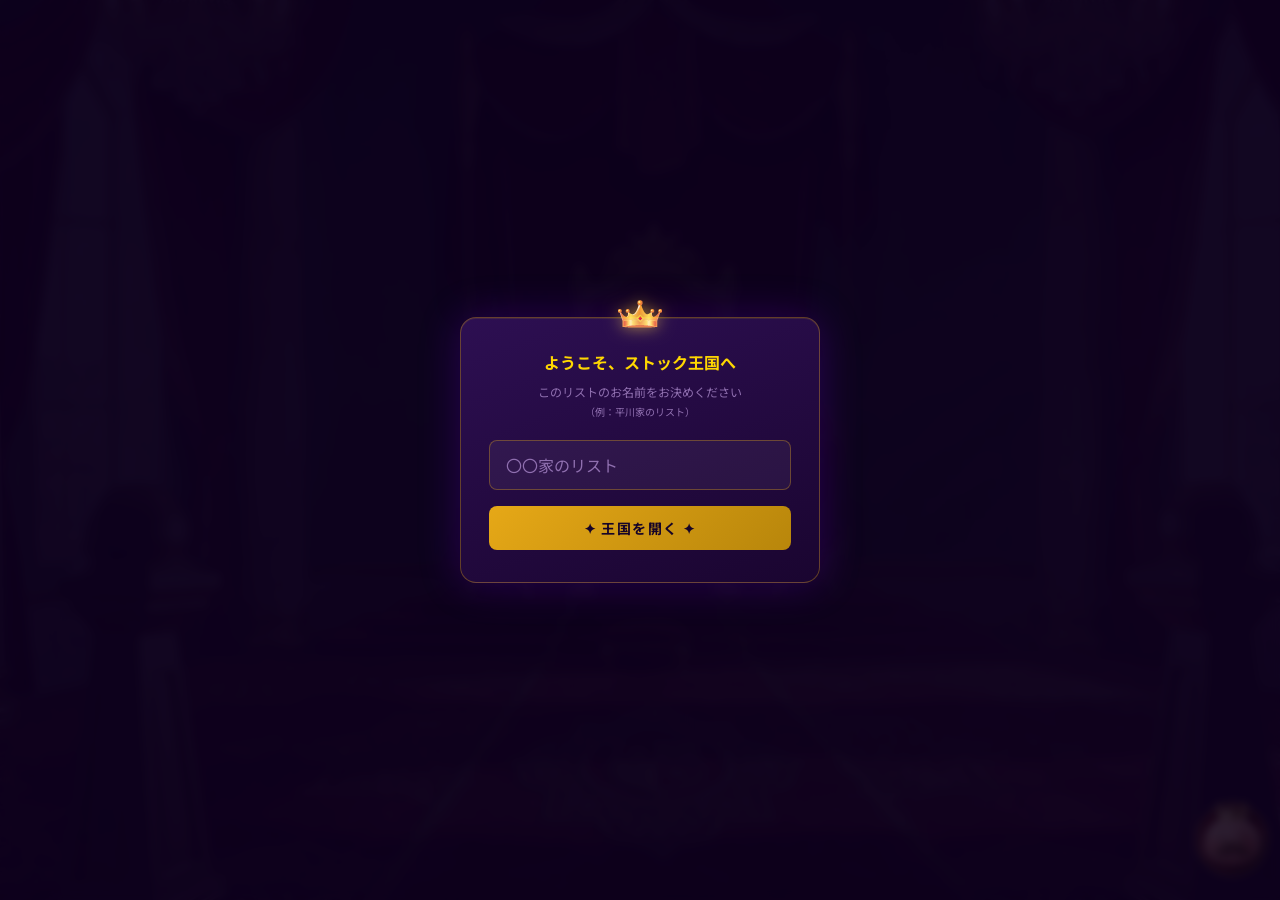
<file: index.html>
<!DOCTYPE html>
<html lang="ja">
<head>
  <meta charset="UTF-8">
  <meta name="viewport" content="width=device-width, initial-scale=1.0, maximum-scale=1.0">
  <title>我が家のストック王</title>
  <link href="https://fonts.googleapis.com/css2?family=Noto+Sans+JP:wght@400;500;700;900&display=swap" rel="stylesheet">
  <link rel="stylesheet" href="style.css">
</head>
<body>

<!-- ========== TITLE SCREEN ========== -->
<div id="title-screen">
  <div class="title-stars" id="starsContainer"></div>
  <canvas id="kingAuraCanvas" style="position:absolute;inset:0;width:100%;height:100%;pointer-events:none;z-index:4;"></canvas>
  <div class="title-logo-wrapper" style="position:relative;z-index:3;">
    <img id="titleLogoImg" src="stock-king-logo-ttl.png" style="width:512px;max-width:92vw;filter:drop-shadow(0 0 20px rgba(255,200,0,0.6));margin-bottom:0;" alt="ストック王">
  </div>
  <div class="title-king-wrapper" style="position:relative;z-index:2;">
    <img id="titleKingImg" src="stock-king-mv-lite.png" alt="ストック王" style="width:340px;max-width:88vw;filter:drop-shadow(0 0 24px rgba(255,215,0,0.4));">
  </div>
  <!-- 現在非表示（将来の拡張用） -->
  <div class="title-subtitle" style="display:none;">— THE ROYAL STOCK KEEPER —</div>
  <div class="title-ornament" style="display:none;">
    <div class="ornament-line"></div>
    <div class="ornament-diamond"></div>
    <div class="ornament-line"></div>
  </div>
</div>

<!-- ========== SETUP MODAL (初回) ========== -->
<div class="modal-overlay hidden" id="setupModal">
  <div class="modal-box">
    <img src="crawn.png" class="modal-crown" alt="">
    <div class="modal-title">ようこそ、ストック王国へ</div>
    <div class="modal-desc">このリストのお名前をお決めください<br><small>（例：平川家のリスト）</small></div>
    <input type="text" class="royal-input" id="listNameInput" placeholder="〇〇家のリスト" maxlength="20">
    <button class="royal-btn" onclick="setupComplete()">✦ 王国を開く ✦</button>
  </div>
</div>

<!-- ========== NOTIFICATION TOAST ========== -->
<div class="notification-toast" id="notifToast">
  <button class="notif-close" onclick="closeNotif()">✕</button>
  <div class="notif-title">📬 新着メッセージ</div>
  <div class="notif-body" id="notifBody"></div>
</div>

<!-- ========== MAIN APP ========== -->
<div id="app" style="display:none;">

  <!-- Header -->
  <div class="app-header">
    <div class="header-top">
      <img src="stock-king-logo2.png" alt="ストック王" style="height:52px;filter:drop-shadow(0 0 6px rgba(255,200,0,0.4));flex-shrink:0;margin-left:-10px;margin-top:-4px;">
      <div class="list-name-display" id="listNameHeader">
        <img src="list-left.png"  class="list-name-ornament list-name-ornament-left"  alt="">
        <span id="listNameText"></span>
        <img src="list-right.png" class="list-name-ornament list-name-ornament-right" alt="">
      </div>
      <div class="header-actions">
        <button class="icon-btn" onclick="openSettings()" title="設定">
          <img src="setting-icon.png" class="icon-btn-img" alt="設定">
        </button>
        <button class="icon-btn" id="msgIconBtn" onclick="openMessages()" title="メッセージ">
          <img src="message-icon.png" class="icon-btn-img" alt="メッセージ">
          <span class="badge" id="msgBadge" style="display:none"></span>
        </button>
      </div>
    </div>
  </div>

  <!-- Tabs -->
  <div class="tabs-wrapper">
    <div class="tabs-row" id="tabsRow">
      <!-- JS で描画 -->
    </div>
  </div>

  <!-- List Area -->
  <div class="list-area" id="listArea">
    <!-- JS で描画（装飾画像含む） -->
  </div>

</div>

<!-- ========== KING MASCOT ========== -->
<div class="king-mascot" id="kingMascot">
  <div class="king-speech-bubble" id="speechBubble">
    <button class="bubble-close" onclick="closeBubble()">✕</button>
    <span id="speechText"></span>
  </div>
  <button class="king-face-btn" onclick="showKingMessage()">
    <img src="stock-king-icon_s.png" style="width:72px;height:auto;object-fit:contain;" alt="王様">
  </button>
</div>

<!-- ========== GROUP NAME MODAL ========== -->
<div class="modal-overlay hidden" id="groupModal">
  <div class="modal-box">
    <img src="crawn.png" class="modal-crown" alt="">
    <div class="modal-title" id="groupModalTitle">新しいグループを追加</div>
    <input type="text" class="royal-input" id="groupNameInput" placeholder="グループ名" maxlength="15"
      onkeydown="if(event.key==='Enter') confirmGroupModal()">
    <button class="royal-btn" onclick="confirmGroupModal()" style="margin-top:14px;">決定</button>
    <button class="royal-btn" onclick="closeGroupModal()" style="margin-top:8px;background:rgba(255,255,255,0.06);color:var(--text-dim);">キャンセル</button>
  </div>
</div>

<!-- ========== SETTINGS MODAL ========== -->
<div class="modal-overlay hidden" id="settingsModal">
  <div class="modal-box">
    <img src="crawn.png" class="modal-crown" alt="">
    <div class="modal-title">⚙️ 設定</div>
    <div style="margin-top:16px;">
      <div class="settings-row">
        <div class="settings-label">
          リスト名の変更
          <small>現在: <span id="currentListName"></span></small>
        </div>
      </div>
      <input type="text" class="royal-input" id="newListNameInput" placeholder="新しいリスト名" maxlength="20" style="margin-top:8px;">
      <button class="royal-btn" onclick="updateListName()" style="margin-top:12px;">変更する</button>
      <button class="royal-btn" onclick="closeSettings()" style="margin-top:8px;background:rgba(255,255,255,0.08);color:var(--text-dim);">とじる</button>
    </div>
  </div>
</div>

<!-- ========== MESSAGE PAGE ========== -->
<div id="message-page">

  <div class="msg-header">
    <button class="back-btn" onclick="closeMessages()">←</button>
    <div class="msg-header-title">
      <img src="message-icon.png" style="width:18px;height:18px;object-fit:contain;vertical-align:middle;margin-right:6px;mix-blend-mode:screen;">
      メッセージ
    </div>
    <button class="msg-compose-btn-inline" onclick="openCompose()" title="新しいメッセージ">✏️</button>
  </div>

  <div class="msg-list" id="msgList">
    <!-- JS で描画 -->
  </div>

  <button class="msg-compose-btn" onclick="openCompose()">✏️</button>

  <!-- Compose Modal -->
  <div class="modal-overlay" id="composeModal" style="display:none;z-index:600;">
    <div class="modal-box" style="max-width:360px;width:90%;">
      <img src="crawn.png" class="modal-crown" alt="">
      <div style="display:flex;align-items:center;justify-content:space-between;margin-bottom:16px;">
        <div style="font-size:15px;font-weight:700;color:var(--gold-light);">✏️ 新しいメッセージ</div>
        <button class="back-btn" onclick="closeCompose()" style="font-size:18px;">✕</button>
      </div>
      <div style="display:flex;flex-direction:column;gap:14px;">
        <div>
          <label class="form-label">あなたのアイコン</label>
          <div id="iconPicker" style="display:flex;flex-wrap:wrap;gap:8px;margin-top:6px;"></div>
        </div>
        <div>
          <label class="form-label">投稿者名</label>
          <input type="text" class="royal-input" id="composeAuthor" placeholder="お名前" maxlength="10">
        </div>
        <div>
          <label class="form-label">メッセージ</label>
          <textarea class="compose-textarea" id="composeText" placeholder="メッセージを入力..." style="min-height:90px;"></textarea>
        </div>
        <button class="royal-btn" onclick="postMessage()">投稿する</button>
      </div>
    </div>
  </div>

</div>

<script src="script.js"></script>
</body>
</html>
</file>
<file: style.css>
/* ============================================================
   STOCK KING — style.css

   Z-INDEX LAYER MAP
   ─────────────────────────────────────────
     9999 : #title-screen           タイトル全画面オーバーレイ
        4 : #kingAuraCanvas         流星キャンバス（title-screen 内）
        3 : .title-logo-wrapper     ロゴ（title-screen 内）
        2 : .title-king-wrapper     王様画像（title-screen 内）
     1000 : .modal-overlay          各種モーダル
      800 : .notification-toast     トースト通知
      600 : #composeModal           メッセージ作成モーダル
      200 : .king-mascot            王様マスコット（fixed）
   ─────────────────────────────────────────
============================================================ */


/* ========== CSS VARIABLES ========== */
:root {
  --royal-purple: #2a0a4a;
  --deep-purple:  #160428;
  --mid-purple:   #3d1170;
  --gold-light:   #ffd700;
  --gold-mid:     #e6a817;
  --gold-dark:    #b8860b;
  --gold-glow:    #fff0a0;
  --fire-red:     #ff3b1f;
  --fire-orange:  #ff7b00;
  --fire-yellow:  #ffd000;
  --text-light:   #f5eeff;
  --text-dim:     #9070b0;
  --border-gold:  rgba(230, 168, 23, 0.35);
  --item-bg:      linear-gradient(135deg, rgba(220,170,0,0.72), rgba(180,120,0,0.65));
  --item-border:  rgba(255, 210, 30, 0.55);
  --item-text:    #1a0a00;
}


/* ========== RESET ========== */
* { box-sizing: border-box; margin: 0; padding: 0; }


/* ========== BODY ========== */
body {
  font-family: 'Noto Sans JP', sans-serif;
  background: var(--deep-purple) url('stock-king-bg_TOP.jpg') center center / cover no-repeat fixed;
  color: var(--text-light);
  min-height: 100vh;
  min-height: 100dvh; /* iOS Safari: アドレスバーを除いた実際の高さ */
  overflow-x: hidden;
}


/* ========== TITLE SCREEN ========== */
#title-screen {
  position: fixed;
  inset: 0;
  z-index: 9999;
  background: url('stock-king-bg_TOP.jpg') center center / cover no-repeat;
  display: flex;
  flex-direction: column;
  align-items: center;
  justify-content: center;
}

#title-screen::before {
  content: '';
  position: absolute;
  inset: 0;
  background:
    radial-gradient(circle at 20% 20%, rgba(255,215,0,0.05) 0%, transparent 50%),
    radial-gradient(circle at 80% 80%, rgba(130,0,200,0.15) 0%, transparent 50%);
}

/* Stars */
.title-stars {
  position: absolute;
  inset: 0;
  overflow: hidden;
}

.star {
  position: absolute;
  width: 2px;
  height: 2px;
  background: rgba(255, 215, 0, 0.6);
  border-radius: 50%;
  animation: twinkle 2s infinite alternate;
}

@keyframes twinkle {
  from { opacity: 0.2; transform: scale(1); }
  to   { opacity: 1;   transform: scale(1.5); }
}

/* Logo & King wrappers — 共通フェードイン */
.title-logo-wrapper,
.title-king-wrapper {
  position: relative;
  margin-bottom: 24px;
  opacity: 0;
  transform: translate3d(0, 30px, 0);
  transition: opacity 0.8s ease-out, transform 0.8s ease-out;
  will-change: transform, opacity;
}

.title-logo-wrapper.show,
.title-king-wrapper.show {
  opacity: 1;
  transform: translate3d(0, 0, 0);
}

.title-king-wrapper img {
  filter:
    drop-shadow(0 0 30px rgba(255,215,0,0.7))
    drop-shadow(0 0 60px rgba(255,180,0,0.4))
    drop-shadow(0 0 12px rgba(255,255,200,0.6));
}

/* ロゴフレア演出 */
.logo-flare {
  position: absolute;
  top: 50%;
  left: 50%;
  height: 3px;
  border-radius: 2px;
  background: linear-gradient(90deg, transparent, rgba(255,240,120,0.95), transparent);
  pointer-events: none;
  opacity: 0;
  transform-origin: center center;
}

@keyframes logoFlareSwipe {
  0%   { opacity: 0;   transform: translate(-50%, -50%) scaleX(0.1) rotate(var(--angle)); }
  25%  { opacity: 1;   transform: translate(-50%, -50%) scaleX(1)   rotate(var(--angle)); }
  65%  { opacity: 0.7; transform: translate(-50%, -50%) scaleX(1.6) rotate(var(--angle)); }
  100% { opacity: 0;   transform: translate(-50%, -50%) scaleX(3)   rotate(var(--angle)); }
}

.logo-flare.active {
  animation: logoFlareSwipe 0.8s ease-out forwards;
}


/* ========== MODALS (共通) ========== */
.modal-overlay {
  position: fixed;
  inset: 0;
  z-index: 1000;
  background: rgba(10, 0, 24, 0.85);
  display: flex;
  align-items: center;
  justify-content: center;
  backdrop-filter: blur(4px);
}

.modal-overlay.hidden { display: none; }

.modal-box {
  position: relative;
  width: 90%;
  max-width: 360px;
  padding: 32px 28px;
  background: linear-gradient(160deg, #2d0f52, #1a0530);
  border: 1px solid var(--border-gold);
  border-radius: 16px;
  box-shadow: 0 0 40px rgba(100,0,200,0.3), inset 0 1px 0 rgba(255,215,0,0.1);
}

.modal-crown {
  position: absolute;
  top: -22px;
  left: 50%;
  transform: translateX(-50%);
  width: 44px;
  height: 44px;
  object-fit: contain;
  filter: drop-shadow(0 0 8px rgba(255,215,0,0.6));
  mix-blend-mode: screen;
  pointer-events: none;
}

.modal-title {
  font-size: 16px;
  font-weight: 700;
  color: var(--gold-light);
  text-align: center;
  margin-bottom: 8px;
}

.modal-desc {
  font-size: 12px;
  color: var(--text-dim);
  text-align: center;
  margin-bottom: 20px;
  line-height: 1.6;
}

/* フォーム要素（input 系は font-family を明示しないとブラウザ標準フォントになる） */
.royal-input {
  width: 100%;
  padding: 12px 16px;
  background: rgba(255, 255, 255, 0.05);
  border: 1px solid var(--border-gold);
  border-radius: 8px;
  color: var(--text-light);
  font-family: 'Noto Sans JP', sans-serif;
  font-size: 15px;
  outline: none;
  transition: border-color 0.2s, box-shadow 0.2s;
}

.royal-input:focus {
  border-color: var(--gold-mid);
  box-shadow: 0 0 0 3px rgba(230,168,23,0.15);
}

.royal-input::placeholder { color: var(--text-dim); }

.royal-btn {
  width: 100%;
  padding: 12px;
  background: linear-gradient(135deg, var(--gold-mid), var(--gold-dark));
  color: var(--deep-purple);
  font-family: 'Noto Sans JP', sans-serif;
  font-size: 14px;
  font-weight: 700;
  border: none;
  border-radius: 8px;
  cursor: pointer;
  margin-top: 16px;
  letter-spacing: 0.1em;
  transition: filter 0.2s, transform 0.1s;
}

.royal-btn:hover  { filter: brightness(1.15); }
.royal-btn:active { transform: scale(0.98); }

/* 設定モーダル行 */
.settings-row {
  display: flex;
  align-items: center;
  justify-content: space-between;
  padding: 12px 0;
  border-bottom: 1px solid rgba(255,255,255,0.06);
}

.settings-row:last-child { border-bottom: none; }

.settings-label {
  font-size: 13px;
  color: var(--text-light);
}

.settings-label small {
  display: block;
  font-size: 11px;
  color: var(--text-dim);
  margin-top: 2px;
}


/* ========== MAIN APP ========== */
#app {
  min-height: 100vh;
  min-height: 100dvh; /* iOS Safari */
  display: flex;
  flex-direction: column;
  max-width: 480px;
  margin: 0 auto;
}


/* ========== APP HEADER ========== */
.app-header {
  padding: 14px 16px 10px;
  background: transparent;
  border-bottom: 1.5px solid var(--border-gold);
}

.header-top {
  display: flex;
  align-items: center;
  justify-content: space-between;
  margin-bottom: 4px;
}

.list-name-display {
  position: relative;
  overflow: visible;
  flex: 0 1 200px;
  margin: 0 6px;
  padding: 10px 14px;
  font-size: 14px;
  font-weight: 700;
  color: #9a7e4a;
  text-align: center;
  letter-spacing: 0.05em;
  background: rgba(255,255,255,0.03);
  border: 1px solid rgba(140,100,40,0.3);
  border-radius: 4px;
}

.list-name-ornament {
  position: absolute;
  top: -1px;
  bottom: -1px;
  height: calc(100% + 2px);
  width: auto;
  opacity: 0.85;
  mix-blend-mode: screen;
  pointer-events: none;
}

.list-name-ornament-left  { left: -4px; }
.list-name-ornament-right { right: -4px; }

.header-actions {
  display: flex;
  gap: 8px;
  align-items: center;
}

.icon-btn {
  position: relative;
  background: none;
  border: none;
  cursor: pointer;
  padding: 4px;
  display: flex;
  align-items: center;
  justify-content: center;
  transition: opacity 0.2s, filter 0.2s;
}

.icon-btn:hover {
  opacity: 0.8;
  filter: drop-shadow(0 0 4px rgba(255,215,0,0.5));
}

.icon-btn-img {
  width: 23px;
  height: 23px;
  object-fit: contain;
  display: block;
}

.badge {
  position: absolute;
  top: -2px;
  right: -2px;
  width: 8px;
  height: 8px;
  background: #ff3b5c;
  border-radius: 50%;
  border: 1px solid var(--deep-purple);
}


/* ========== GROUP TABS ========== */
.tabs-wrapper {
  padding: 0 16px;
  overflow-x: auto;
  scrollbar-width: none;
}

.tabs-wrapper::-webkit-scrollbar { display: none; }

.tabs-row {
  display: flex;
  gap: 6px;
  padding: 10px 0 0;
  align-items: flex-end;
  width: max-content;
  min-width: 100%;
}

.tab {
  position: relative;
  padding: 6px 14px;
  background: rgba(255,255,255,0.04);
  border: none;
  font-size: 12px;
  color: #7a6e90;
  cursor: pointer;
  white-space: nowrap;
  user-select: none;
  clip-path: polygon(7px 0%, calc(100% - 7px) 0%, 100% 7px, 100% 100%, 0% 100%, 0% 7px);
  transition: all 0.2s;
}

/* 面取りborder: SVGをabsoluteで重ねる（JSで動的にサイズ合わせ） */
.tab-border-svg {
  position: absolute;
  inset: 0;
  width: 100%;
  height: 100%;
  pointer-events: none;
  overflow: visible;
}

.tab:hover { background: rgba(255,255,255,0.08); color: #a09ab8; }

.tab.active {
  background: linear-gradient(135deg, rgba(230,168,23,0.3), rgba(180,120,0,0.2));
  color: var(--gold-light);
  font-weight: 700;
}

.tab-add {
  position: relative;
  padding: 6px 10px;
  background: none;
  border: none;
  color: #7a6e90;
  cursor: pointer;
  font-size: 16px;
  clip-path: polygon(7px 0%, calc(100% - 7px) 0%, 100% 7px, 100% 100%, 0% 100%, 0% 7px);
  transition: all 0.2s;
}

.tab-add:hover { color: #a09ab8; }


/* ========== LIST AREA ========== */
.list-area {
  flex: 1;
  position: relative;
  padding: 14px 16px 100px;
  border-top: 1.5px solid rgba(230,168,23,0.35);
  background: transparent;
}


/* group-header 以降のコンテンツラッパー（装飾画像の基点） */
.list-body {
  position: relative;
}

/* グループヘッダー */
.group-header {
  display: flex;
  align-items: center;
  justify-content: space-between;
  margin-bottom: 12px;
}

.group-name-display {
  display: flex;
  align-items: center;
  gap: 8px;
  font-size: 14px;
  font-weight: 700;
  color: var(--gold-light);
  letter-spacing: 0.1em;
}

.group-name-display .crown-icon {
  width: 31px;
  height: 31px;
  object-fit: contain;
  flex-shrink: 0;
  filter: drop-shadow(0 0 4px rgba(255,215,0,0.5));
  mix-blend-mode: screen;
}

.group-actions {
  display: flex;
  gap: 6px;
}

.small-btn {
  background: rgba(255,255,255,0.04);
  border: 1px solid rgba(230,168,23,0.2);
  border-radius: 6px;
  color: rgba(180,155,120,0.85);
  font-size: 10px;
  padding: 4px 8px;
  cursor: pointer;
  transition: all 0.2s;
}

.small-btn:hover { background: rgba(230,168,23,0.1); color: var(--gold-mid); }


/* ========== STOCK ITEMS ========== */
.stock-list {
  display: flex;
  flex-direction: column;
  gap: 8px;
}

.stock-item {
  position: relative;
  display: flex;
  align-items: center;
  gap: 10px;
  padding: 12px 14px;
  background: var(--item-bg);
  border: none;
  border-radius: 0;
  clip-path: none;
  overflow: hidden;
  cursor: grab;
  /* 4隅を角丸に切り抜く */
  -webkit-mask:
    radial-gradient(circle at 0     0,     transparent 7px, white 7px) top left,
    radial-gradient(circle at 100%  0,     transparent 7px, white 7px) top right,
    radial-gradient(circle at 0     100%,  transparent 7px, white 7px) bottom left,
    radial-gradient(circle at 100%  100%,  transparent 7px, white 7px) bottom right;
  -webkit-mask-size: 51% 51%;
  -webkit-mask-repeat: no-repeat;
  mask:
    radial-gradient(circle at 0     0,     transparent 7px, white 7px) top left,
    radial-gradient(circle at 100%  0,     transparent 7px, white 7px) top right,
    radial-gradient(circle at 0     100%,  transparent 7px, white 7px) bottom left,
    radial-gradient(circle at 100%  100%,  transparent 7px, white 7px) bottom right;
  mask-size: 51% 51%;
  mask-repeat: no-repeat;
  transition: all 0.2s;
}

.item-line {
  display: inline-block;
  width: 4px;
  height: 1.4em;
  background: rgba(50, 20, 80, 0.7);
  border-radius: 2px;
  flex-shrink: 0;
  margin-right: 2px;
}

.stock-item:hover {
  border-color: rgba(255, 220, 80, 0.9);
  filter: brightness(1.08);
}

/* 残量ゼロ: 火モード */
.stock-item.fire-mode {
  background: linear-gradient(135deg, rgba(255,59,31,0.35), rgba(255,123,0,0.28));
  border-color: rgba(255,100,0,0.7);
  animation: firePulse 1.5s infinite;
}

@keyframes firePulse {
  0%, 100% { box-shadow: 0 0 0 0 rgba(255,100,0,0); }
  50%       { box-shadow: 0 0 12px 2px rgba(255,100,0,0.2); }
}

@keyframes itemBounce {
  0%   { transform: translateY(0); }
  25%  { transform: translateY(-6px); }
  55%  { transform: translateY(-1px); }
  75%  { transform: translateY(-3px); }
  100% { transform: translateY(0); }
}

.stock-item.bouncing {
  animation: itemBounce 0.38s cubic-bezier(0.34, 1.56, 0.64, 1) forwards;
}

.stock-item.fire-mode .item-name    { color: var(--fire-orange); font-weight: 900; }
.stock-item.fire-mode .counter-num  { color: var(--fire-orange); }
.stock-item.fire-mode .stock-counter { border-color: rgba(255,100,0,0.6); }
.stock-item.fire-mode .stock-select { border-color: rgba(255,100,0,0.6); color: var(--fire-orange); font-weight: 700; }
.stock-item.fire-mode .fire-badge   { display: block; }

/* アイテム名 */
.item-name {
  flex: 1;
  min-width: 0;
  padding-left: 4px;
  font-size: 17px;
  font-weight: 700;
  color: var(--item-text);
  overflow: hidden;
  text-overflow: ellipsis;
  white-space: nowrap;
  cursor: text;
}

.item-name:hover {
  color: #3a1a00;
  text-decoration: underline dotted rgba(0,0,0,0.3);
}

.item-edit-input {
  flex: 1;
  min-width: 0;
  padding: 3px 8px;
  background: rgba(255,255,255,0.08);
  border: 1px solid var(--gold-mid);
  border-radius: 6px;
  color: var(--text-light);
  font-family: 'Noto Sans JP', sans-serif;
  font-size: 14px;
  outline: none;
  box-shadow: 0 0 0 3px rgba(230,168,23,0.15);
}

.fire-badge {
  font-size: 16px;
  flex-shrink: 0;
  display: none;
}

/* ストックセレクト */
.stock-select {
  min-width: 54px;
  flex-shrink: 0;
  padding: 5px 8px;
  background: rgba(20, 5, 40, 0.75);
  border: 1px solid rgba(230,168,23,0.5);
  border-radius: 8px;
  color: var(--text-light);
  font-size: 18px;
  font-weight: 700;
  text-align: center;
  cursor: pointer;
  outline: none;
  transition: border-color 0.2s;
}

.stock-select:focus {
  border-color: var(--gold-light);
  box-shadow: 0 0 0 2px rgba(255,215,0,0.15);
}

/* －数字＋ カウンター */
.stock-counter {
  display: flex;
  align-items: center;
  flex-shrink: 0;
  background: rgba(20, 5, 40, 0.75);
  border: 1px solid rgba(0,0,0,0.25);
  border-radius: 8px;
  overflow: hidden;
}

.counter-btn {
  width: 34px;
  height: 36px;
  flex-shrink: 0;
  background: rgba(0,0,0,0.2);
  border: none;
  color: var(--gold-light);
  font-size: 17px;
  font-weight: 700;
  cursor: pointer;
  display: flex;
  align-items: center;
  justify-content: center;
  user-select: none;
  transition: background 0.15s, color 0.15s;
}

.counter-btn:hover  { background: rgba(0,0,0,0.35); color: #fff; }
.counter-btn:active    { background: rgba(0,0,0,0.5); transform: scale(0.92); }
.counter-btn:disabled  { opacity: 0.25; cursor: default; pointer-events: none; }

@keyframes counterPop {
  0%   { transform: scale(1); }
  40%  { transform: scale(1.35); }
  70%  { transform: scale(0.92); }
  100% { transform: scale(1); }
}

.counter-btn.popping,
.counter-num.popping {
  animation: counterPop 0.25s cubic-bezier(0.34, 1.56, 0.64, 1) forwards;
}

.counter-num {
  min-width: 32px;
  padding: 0 4px;
  text-align: center;
  font-size: 17px;
  font-weight: 700;
  color: #fff;
  line-height: 36px;
  border-left: 1px solid rgba(0,0,0,0.2);
  border-right: 1px solid rgba(0,0,0,0.2);
}

.delete-item-btn {
  flex-shrink: 0;
  padding: 2px 4px;
  background: none;
  border: none;
  color: rgba(0,0,0,0.3);
  font-size: 14px;
  cursor: pointer;
  transition: color 0.2s;
}

.delete-item-btn:hover { color: #8b0000; }

/* アイテム追加行 */
.add-item-row {
  display: flex;
  gap: 8px;
  margin-top: 10px;
  overflow: hidden;
  padding: 0 2px;
}

.add-item-input {
  flex: 1;
  min-width: 0;
  padding: 9px 12px;
  background: rgba(255,255,255,0.04);
  border: 1px dashed rgba(230,168,23,0.25);
  border-radius: 8px;
  color: var(--text-light);
  font-family: 'Noto Sans JP', sans-serif;
  font-size: 16px;
  outline: none;
  transition: border-color 0.2s;
}

.add-item-input:focus        { border-color: var(--gold-mid); border-style: solid; }
.add-item-input::placeholder { color: rgba(255,255,255,0.2); }

.add-item-btn {
  flex-shrink: 0;
  padding: 0 16px;
  background: linear-gradient(135deg, var(--gold-mid), var(--gold-dark));
  border: none;
  border-radius: 8px;
  color: var(--deep-purple);
  font-size: 22px;
  font-weight: 700;
  cursor: pointer;
  box-shadow: 0 2px 8px rgba(0,0,0,0.3);
  transition: all 0.2s;
}

.add-item-btn:hover { filter: brightness(1.15); transform: scale(1.03); }

/* 空のステート */
.empty-state {
  padding: 40px 20px;
  text-align: center;
  color: var(--text-dim);
  font-size: 13px;
  line-height: 2;
}

.empty-state .empty-icon {
  display: block;
  font-size: 36px;
  margin-bottom: 8px;
  opacity: 0.5;
}


/* ========== KING MASCOT ========== */
.king-mascot {
  position: fixed;
  bottom: 24px;
  right: 16px;
  z-index: 200;
  cursor: pointer;
  will-change: transform;
  animation: kingBounce 1s ease-in-out infinite;
}

@keyframes kingBounce {
  0%, 100% { transform: translate3d(0, 0, 0); }
  50%       { transform: translate3d(0, -6px, 0); }
}

.king-face-btn {
  width: 64px;
  height: 72px;
  display: flex;
  align-items: flex-end;
  justify-content: center;
  background: transparent;
  border: none;
  border-radius: 0;
  box-shadow: none;
  overflow: visible;
  transition: filter 0.2s;
}

.king-face-btn:hover {
  filter: drop-shadow(0 0 8px rgba(230,168,23,0.5));
}

/* 吹き出し */
.king-speech-bubble {
  position: absolute;
  bottom: 90px;
  right: 0;
  width: 200px;
  padding: 10px 14px;
  background: linear-gradient(135deg, #2d0f52, #1a0530);
  border: 1px solid var(--border-gold);
  border-radius: 12px;
  font-size: 12px;
  color: var(--text-light);
  line-height: 1.6;
  box-shadow: 0 4px 20px rgba(0,0,0,0.4);
  display: none;
  animation: bubblePop 0.2s ease-out;
}

/* 吹き出しの尻尾（下向き右寄せ・王様アイコン中央に合わせる） */
.king-speech-bubble::after {
  content: '';
  position: absolute;
  bottom: -7px;
  right: 24px;
  border-left: 7px solid transparent;
  border-right: 7px solid transparent;
  border-top: 7px solid #2d0f52;
}

.king-speech-bubble::before {
  content: '';
  position: absolute;
  bottom: -9px;
  right: 23px;
  z-index: -1;
  border-left: 8px solid transparent;
  border-right: 8px solid transparent;
  border-top: 8px solid var(--border-gold);
}

@keyframes bubblePop {
  0%   { opacity: 0; transform: translate(12px, 16px) scale(0.75); }
  60%  { opacity: 1; transform: translate(-2px, -3px) scale(1.03); }
  100% { opacity: 1; transform: translate(0, 0) scale(1); }
}

@keyframes bubbleFadeUp {
  from { opacity: 1; transform: translate(0, 0); }
  to   { opacity: 0; transform: translate(0, -14px); }
}

.king-speech-bubble.hiding  { animation: bubbleFadeUp 0.3s ease-out forwards; }
.king-speech-bubble.visible { display: block; }

.bubble-close {
  position: absolute;
  top: 6px;
  right: 8px;
  background: none;
  border: none;
  color: var(--text-dim);
  cursor: pointer;
  font-size: 12px;
}


/* ========== MESSAGE PAGE ========== */
#message-page {
  display: none;
  flex-direction: column;
  min-height: 100vh;
  min-height: 100dvh; /* iOS Safari */
  max-width: 480px;
  margin: 0 auto;
  background: var(--deep-purple);
}

#message-page.open { display: flex; }

.msg-header {
  display: flex;
  align-items: center;
  gap: 12px;
  padding: 14px 16px;
  background: linear-gradient(180deg, rgba(42,10,74,0.95), rgba(26,5,48,0.85));
  border-bottom: 1px solid var(--border-gold);
}

.msg-header-title {
  flex: 1;
  font-size: 15px;
  font-weight: 700;
  color: var(--gold-light);
}

.back-btn {
  background: none;
  border: none;
  color: var(--gold-mid);
  font-size: 20px;
  cursor: pointer;
  padding: 4px;
}

.msg-list {
  flex: 1;
  overflow-y: auto;
  padding: 12px 16px;
  display: flex;
  flex-direction: column;
  gap: 10px;
}

.msg-item {
  position: relative;
  padding: 12px 14px;
  background: rgba(255,255,255,0.04);
  border: 1px solid rgba(255,255,255,0.08);
  border-radius: 12px;
  transition: all 0.2s;
}

.msg-item.unread {
  border-color: rgba(255,59,92,0.4);
  background: rgba(255,59,92,0.05);
}

.unread-dot {
  position: absolute;
  top: 10px;
  right: 12px;
  width: 8px;
  height: 8px;
  background: #ff3b5c;
  border-radius: 50%;
}

.msg-meta {
  display: flex;
  align-items: center;
  gap: 8px;
  margin-bottom: 6px;
}

.msg-author {
  font-size: 12px;
  font-weight: 700;
  color: var(--gold-mid);
}

.msg-time {
  font-size: 11px;
  color: var(--text-dim);
}

.msg-body {
  font-size: 13px;
  color: var(--text-light);
  line-height: 1.6;
  margin-bottom: 8px;
}

.ok-stamp-btn {
  padding: 3px 10px;
  background: rgba(255,255,255,0.04);
  border: 1px solid rgba(255,255,255,0.1);
  border-radius: 20px;
  color: var(--text-dim);
  font-size: 12px;
  cursor: pointer;
  transition: all 0.2s;
}

.ok-stamp-btn.stamped {
  background: rgba(100,220,100,0.1);
  border-color: rgba(100,220,100,0.4);
  color: #80e880;
}

/* メッセージ作成ボタン（fixed / inline 2種） */
.msg-compose-btn {
  position: fixed;
  bottom: 24px;
  right: 16px;
  width: 52px;
  height: 52px;
  display: flex;
  align-items: center;
  justify-content: center;
  background: linear-gradient(135deg, var(--gold-mid), var(--gold-dark));
  border: none;
  border-radius: 50%;
  color: var(--deep-purple);
  font-size: 22px;
  cursor: pointer;
  box-shadow: 0 4px 16px rgba(0,0,0,0.4);
  transition: filter 0.2s;
}

.msg-compose-btn:hover { filter: brightness(1.15); }

.msg-compose-btn-inline {
  width: 34px;
  height: 34px;
  flex-shrink: 0;
  display: flex;
  align-items: center;
  justify-content: center;
  background: linear-gradient(135deg, var(--gold-mid), var(--gold-dark));
  border: none;
  border-radius: 50%;
  font-size: 16px;
  cursor: pointer;
}

/* メッセージ作成フォーム */
.form-label {
  display: block;
  margin-bottom: 4px;
  font-size: 11px;
  color: var(--text-dim);
  letter-spacing: 0.1em;
}

.compose-textarea {
  width: 100%;
  padding: 12px 14px;
  background: rgba(255,255,255,0.04);
  border: 1px solid var(--border-gold);
  border-radius: 10px;
  color: var(--text-light);
  font-family: 'Noto Sans JP', sans-serif;
  font-size: 14px;
  resize: none;
  outline: none;
  min-height: 120px;
  transition: border-color 0.2s;
}

.compose-textarea:focus { border-color: var(--gold-mid); }

/* アイコンピッカー */
.icon-option {
  width: 38px;
  height: 38px;
  display: flex;
  align-items: center;
  justify-content: center;
  font-size: 22px;
  background: rgba(255,255,255,0.05);
  border: 2px solid rgba(255,255,255,0.1);
  border-radius: 50%;
  cursor: pointer;
  transition: all 0.15s;
}

.icon-option.selected {
  border-color: var(--gold-mid);
  background: rgba(230,168,23,0.2);
  transform: scale(1.15);
}


/* ========== NOTIFICATION TOAST ========== */
.notification-toast {
  position: fixed;
  top: 80px;
  left: 50%;
  z-index: 800;
  width: 90%;
  max-width: 380px;
  padding: 14px 20px;
  background: linear-gradient(135deg, #2d0f52, #1a0530);
  border: 1px solid var(--border-gold);
  border-radius: 12px;
  box-shadow: 0 8px 32px rgba(0,0,0,0.5);
  opacity: 0;
  pointer-events: none;
  transform: translateX(-50%) translateY(-20px);
  transition: all 0.3s ease;
}

.notification-toast.show {
  opacity: 1;
  pointer-events: all;
  transform: translateX(-50%) translateY(0);
}

.notif-title {
  display: flex;
  align-items: center;
  gap: 6px;
  margin-bottom: 6px;
  font-size: 13px;
  font-weight: 700;
  color: var(--gold-light);
}

.notif-body {
  font-size: 12px;
  color: var(--text-dim);
  line-height: 1.5;
}

.notif-close {
  position: absolute;
  top: 8px;
  right: 12px;
  background: none;
  border: none;
  color: var(--text-dim);
  font-size: 14px;
  cursor: pointer;
}


/* ========== DRAG STATES ========== */
.stock-item.dragging  { opacity: 0.5; cursor: grabbing; }
.stock-item.drag-over { border-color: var(--gold-mid); background: rgba(230,168,23,0.08); }

.tab.drag-over-tab {
  border-color: var(--gold-mid) !important;
  background: rgba(230,168,23,0.1) !important;
}


/* ========== SCROLLBAR ========== */
::-webkit-scrollbar       { width: 4px; }
::-webkit-scrollbar-track { background: transparent; }
::-webkit-scrollbar-thumb { background: rgba(230,168,23,0.2); border-radius: 2px; }


/* ========== SPARKLE / CROWN ANIMATIONS ========== */
@keyframes crownSparkle {
  0%   { opacity: 0.8; transform: scale(0.95); }
  25%  { opacity: 1; transform: scale(1.06); filter: brightness(1.6) drop-shadow(0 0 10px #fff8c0); }
  60%  { opacity: 1; transform: scale(1.03); filter: brightness(1.4) drop-shadow(0 0 8px #ffd700); }
  100% { opacity: 1; transform: scale(1);    filter: drop-shadow(0 0 20px rgba(255,200,0,0.6)); }
}

@keyframes sparkleParticle {
  0%   { opacity: 0; transform: translate(0, 0) scale(0); }
  30%  { opacity: 1; transform: translate(var(--dx), var(--dy)) scale(1); }
  100% { opacity: 0; transform: translate(calc(var(--dx)*2.5), calc(var(--dy)*2.5)) scale(0.3); }
}

.crown-sparkle-active {
  animation: crownSparkle 0.9s ease-out forwards !important;
}

.sparkle-particle {
  position: absolute;
  width: 5px;
  height: 5px;
  border-radius: 50%;
  background: var(--gold-light);
  pointer-events: none;
  z-index: 10000;
  animation: sparkleParticle 0.8s ease-out forwards;
}


/* ========== MISC ========== */
/* iOS 自動ズーム防止 */
input, textarea, select { font-size: 16px !important; }
</file>
